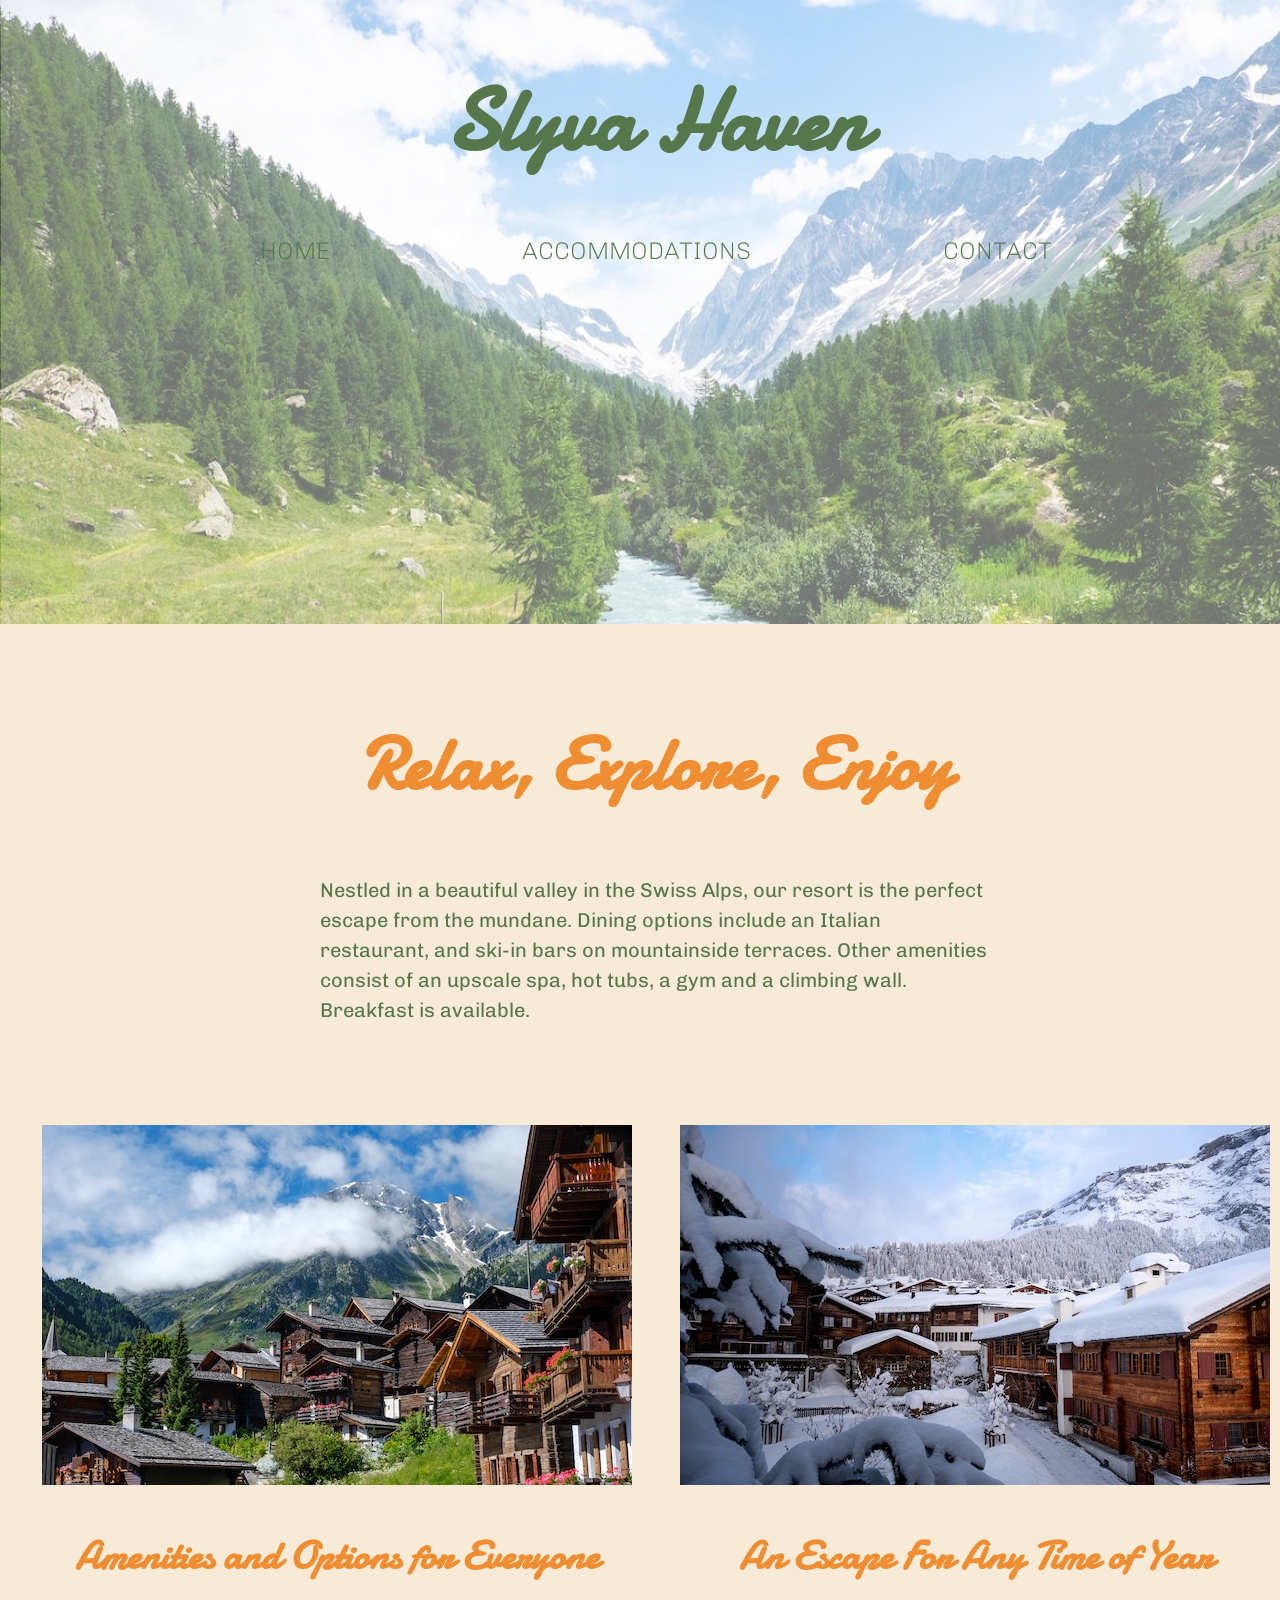
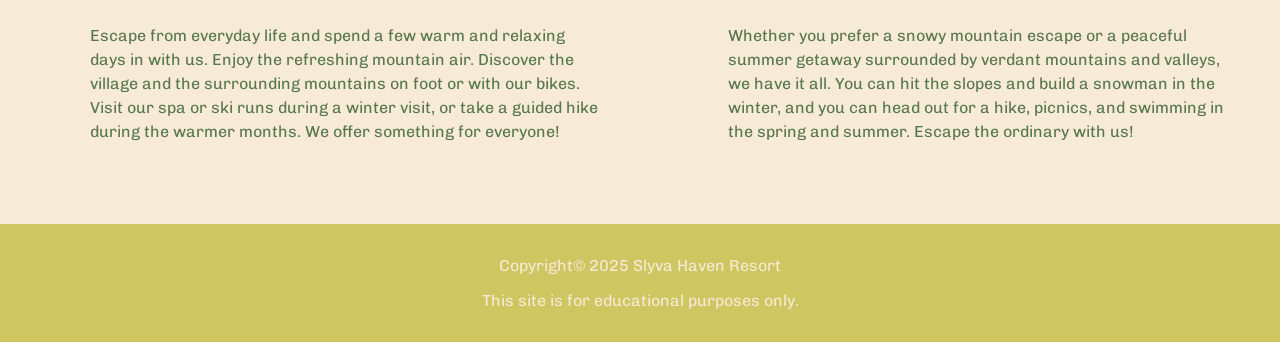
<file: index.html>
<!DOCTYPE html>
<html lang="en">
    <head>
        <meta charset="utf-8">
        <title>GIT 215 Spring 2025 - Saenz Final Project </title>
        <meta name="author" content="Jayda Saenz">
        
        <link rel="icon" href="images/favicon.ico" type="image/x-icon">

        <link rel="preconnect" href="https://fonts.googleapis.com">
        <link rel="preconnect" href="https://fonts.gstatic.com" crossorigin>
        <link href="https://fonts.googleapis.com/css2?family=Chivo:wght@100..900&family=Damion&display=swap" rel="stylesheet">


        <link rel="stylesheet" href="style.css"> 
    </head>

    <body>
        <header class="nav">
            <img src="images/swiss-valley.jpg" alt="Swiss Valley" class="nav-img">
            <div class="nav-content">
                <h1><a href="index.html">Slyva Haven</a></h1>
              <nav>
                <ul>
                  <li><a href="index.html" class="active">HOME</a></li>
                  <li><a href="accom.html">ACCOMMODATIONS</a></li>
                  <li><a href="contact.html" class="active">CONTACT</a></li>
                </ul>
              </nav>
            </div>
          </header>
        <main>
            <section id="intro">
                <h2> Relax, Explore, Enjoy</h2>
                <p> Nestled in a beautiful valley in the Swiss Alps, our resort is the perfect escape from the mundane. Dining options include an Italian restaurant, and ski-in bars on mountainside terraces. Other amenities consist of an upscale spa, hot tubs, a gym and a climbing wall. Breakfast is available.
                </p>
            </section>

           <div>
                <section id="amenities">
                    <img src="images/swiss-chalet.jpg" alt="Swiss Chalet" width="590" height="360">
                    <h3>Amenities and Options for Everyone</h3>
                    <p>Escape from everyday life and spend a few warm and relaxing days in with us. Enjoy the refreshing mountain air. Discover the village and the surrounding mountains on foot or with our bikes. Visit our spa or ski runs during a winter visit, or take a guided hike during the warmer months. We offer something for everyone!
                    </p>
                </section>

                <section id="escape">
                    <img src="images/snowy-chalet.jpg" alt="Snowy Chalet" width="590" height="360">
                    <h3>An Escape For Any Time of Year</h3>
                    <p>Whether you prefer a snowy mountain escape or a peaceful summer getaway surrounded by verdant mountains and valleys, we have it all. You can hit the slopes and build a snowman in the winter, and you can head out for a hike, picnics, and swimming in the spring and summer. Escape the ordinary with us!
                    </p>
                </section>
            </div>
        </main>

        <footer>
            <p>Copyright© 2025 Slyva Haven Resort</p>
            <p>This site is for educational purposes only.</p>
        </footer>
    </body>
</html>
</file>
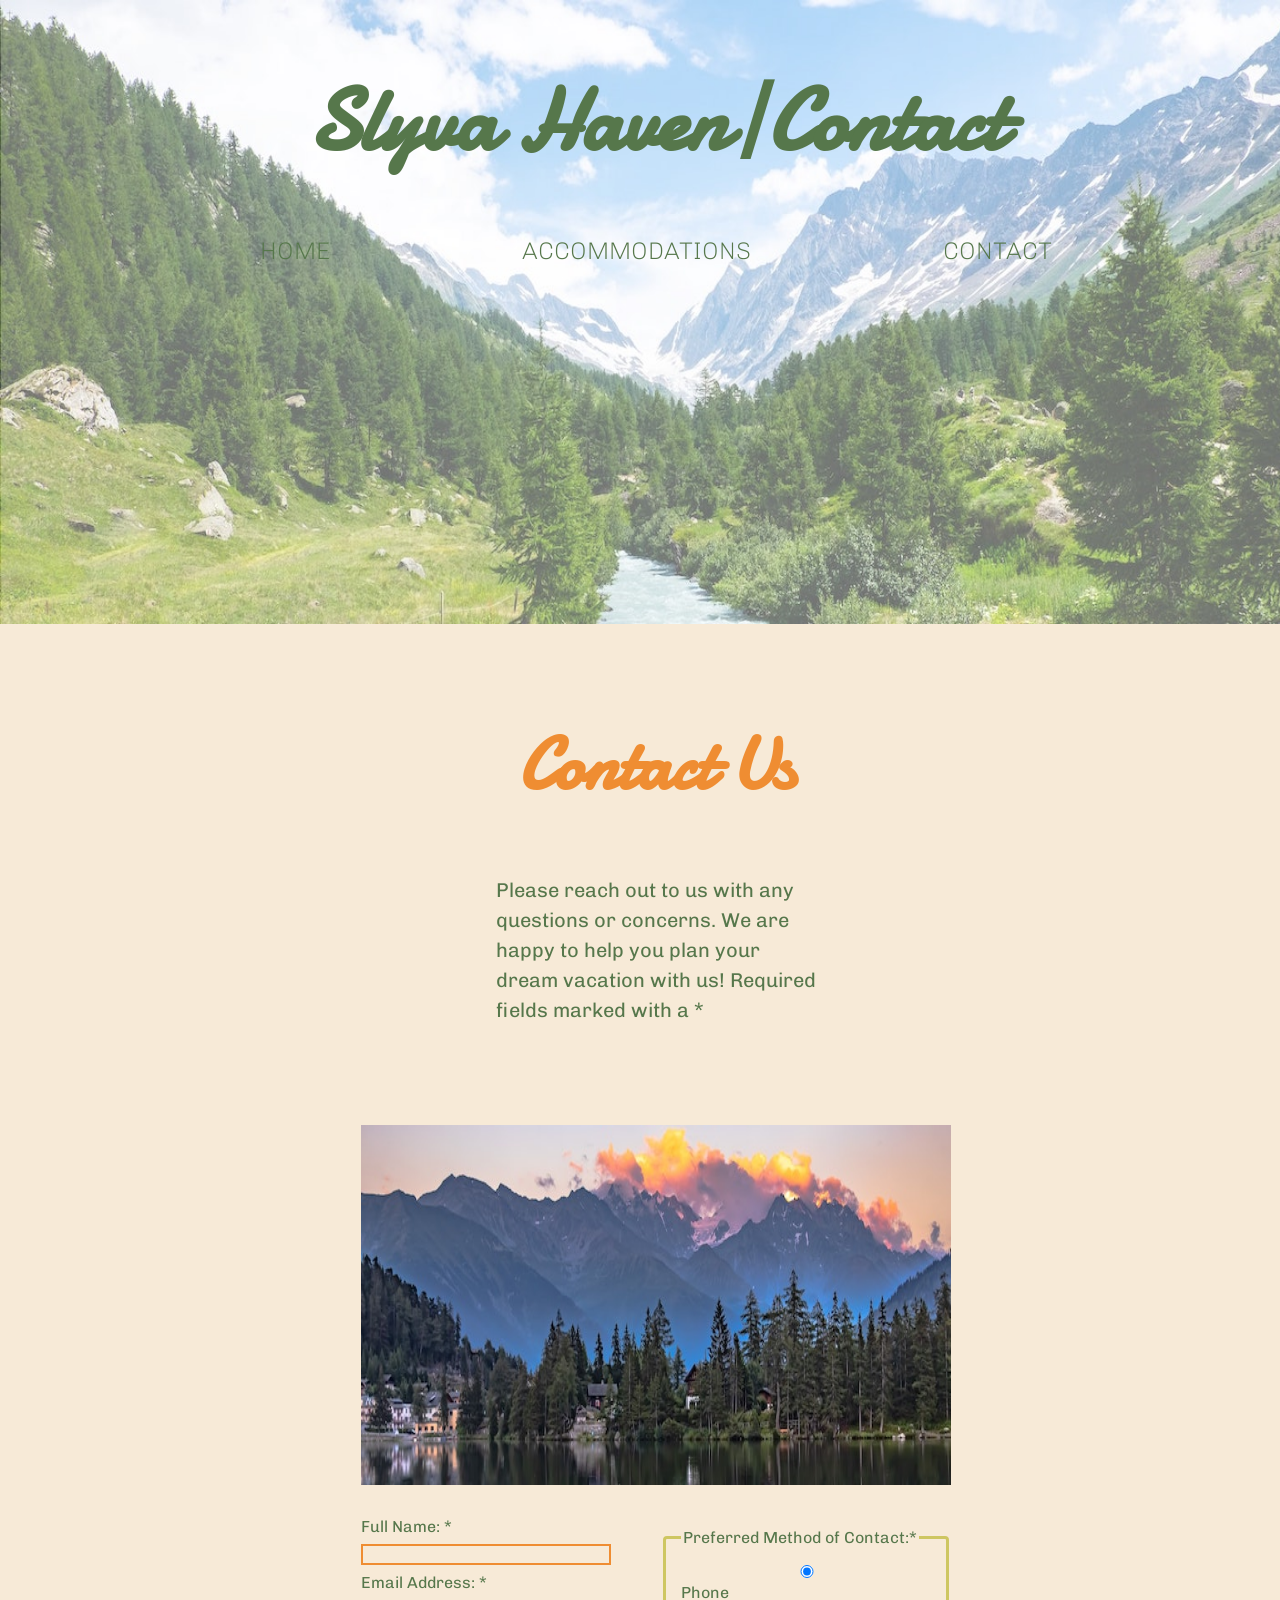
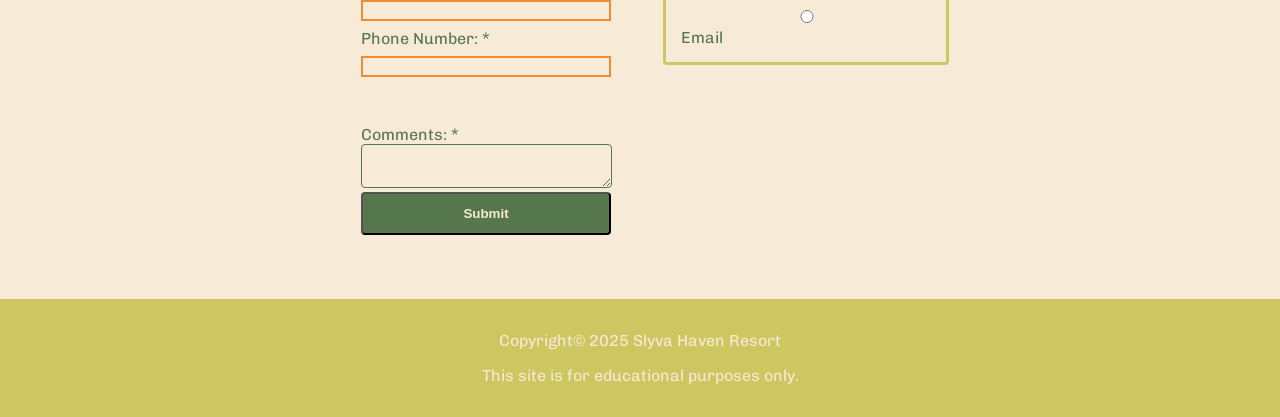
<file: contact.html>
<!DOCTYPE html>
<html lang="en">
    <head>
        <meta charset="utf-8">
        <title>GIT 215 Spring 2025 - Saenz Final Project </title>
        <meta name="author" content="Jayda Saenz">
        
        <link rel="icon" href="images/favicon.ico" type="image/x-icon">

        <link rel="preconnect" href="https://fonts.googleapis.com">
        <link rel="preconnect" href="https://fonts.gstatic.com" crossorigin>
        <link href="https://fonts.googleapis.com/css2?family=Chivo:wght@100..900&family=Damion&display=swap" rel="stylesheet">


        <link rel="stylesheet" href="style.css"> 
    </head>

    <body>
        <header class="nav">
            <img src="images/swiss-valley.jpg" alt="Swiss Valley" class="nav-img">
            <div class="nav-content">
                <h1><a href="index.html">Slyva Haven|Contact</a></h1>
              <nav>
                <ul>
                  <li><a href="index.html" class="active">HOME</a></li>
                  <li><a href="accom.html">ACCOMMODATIONS</a></li>
                  <li><a href="contact.html" class="active">CONTACT</a></li>
                </ul>
              </nav>
            </div>
          </header>
        <main>
            <section id="contact">
            <h2> Contact Us</h2>
            <p> Please reach out to us with any questions or concerns. We are happy to help you plan your dream vacation with us!
                Required fields marked with a *</p>
            <img src="images/swiss-sunset.jpg" alt="Swiss Sunset" width="590" height="360">
            </section>

            <form action="https://wp.zybooks.com/form-viewer.php" method="POST" target="_blank">
                <section id="left">
                    <label for="full-name">Full Name: <span class="required">*</span></label>
                    <input type="text" name="full-name" id="full-name" required>

                    <label for="my-email">Email Address: <span class="required">*</span></label>
                    <input type="email" name="my-email" id="my-email" required>

                    <label for="phone-number">Phone Number: <span class="required">*</span></label>
                    <input type="tel" name="phone-number" id="phone-number" required>
                </section>
                
                <fieldset id="right">
                    <legend>Preferred Method of Contact:<span class="required">*</span></legend>
                    
                    <input type="radio" name="pref-contact" id="telephone" value="telephone" required checked>
                    <label for="telephone">Phone</label>
                                        
                    <input type="radio" name="pref-contact" id="email" value="email">
                    <label for="email">Email</label>
                    
                </fieldset>

                <section id="comments">
                    <label for="my-comments">Comments: <span class="required">*</span></label>
                    <textarea name="my-comments" id="my-comments" required></textarea>

                    <input type="submit" name="my-submit" id="my-submit">
                </section>
            </form>
        </main>

        <footer>
            <p>Copyright© 2025 Slyva Haven Resort</p>
            <p>This site is for educational purposes only.</p>
        </footer>
    </body>
</html>
</file>
<file: style.css>
:root{

    --cream: #f7ead7;
    --orange: #ef8d32; 
    --lt-green: #cec661;
    --dk-green: #56774b;
    --black: #25242e;

    --header-fonts: 'Damion', Arial, serif;
    --secondary-fonts: 'Chivo', Arial, serif;

}

body {
    background-color: var(--cream);
    background-image: url("data:image/svg+xml,%3Csvg xmlns='http://www.w3.org/2000/svg' width='48' height='48' viewBox='0 0 48 48'%3E%3Cg fill='%23ef8d32' fill-opacity='0.1'%3E%3Cpath fill-rule='evenodd' d='M5 3.59L1.46.05.05 1.46 3.59 5 .05 8.54l1.41 1.41L5 6.41l3.54 3.54 1.41-1.41L6.41 5l3.54-3.54L8.54.05 5 3.59zM17 2h24v2H17V2zm0 4h24v2H17V6zM2 17h2v24H2V17zm4 0h2v24H6V17z'/%3E%3C/g%3E%3C/svg%3E");
    width: 1280px;
    margin: 0 auto; 
    /* I COPIED THIS FROM HERO PATTERNS; ONE OF THE LISTED RESOURCES FROM M6 */
}


header, main {
    background-color: var(--cream);
    padding: 2rem 1rem;
    width: 1280px;
    margin: 0 auto;
}

.nav {
    position: relative;
    width: 100%;
    height: 560px; 
    display: flex;
    align-items: flex-start;
    justify-content: center;
}
  
.nav-img {
    position: absolute;
    top: 0;
    left: 0;
    width: 100%;
    height: 100%;
    z-index: 1;
}
  
.nav-content {
    position: relative;
    z-index: 2;
    margin-top: 0.5rem;
    text-align: center;
    color: var(--dk-green);
    display: flex;
    flex-direction: column;
    align-items: center;
}
  
.nav-content h1 > a {
    font-family: var(--header-fonts);
    font-size: 5.5rem;
    margin: 0;
	text-align: center;
    color: var(--dk-green);
    text-decoration: none;
}

.nav-content h1 > a:hover {
    color: var(--orange);
}
  
.nav-content nav ul {
    /*Copied from Google Fonts*/
    font-family: "Chivo", sans-serif;
    font-weight: 100;
    font-style: normal;

    font-size: 0.25rem;
    padding: 0;
    margin: 0 auto;
    display: flex;
    justify-content: center;
    align-items: center;
    list-style: none;
    gap: 10rem;
    padding: 2rem 0;
}
  
.nav-content nav a {
    color: var(--dk-green);
    text-decoration: none;
    font-size: 1.5rem;
    padding: 0.5rem 1rem;
}

nav a:hover {
    color: var(--orange);
    background-color: var(--cream);
    border-radius: 4px;
}
  

h2 {
    font-family: var(--header-fonts);
    font-size: 4.5rem;
    color: var(--orange);
    text-align: center;
}

#intro p {
    font-family: var(--secondary-fonts);
    color: var(--dk-green);
    font-size: 1.25rem;
    text-align: left;
    line-height: 1.5;
    padding: 0 19rem 5rem 19rem;
    
}

main div {
    display: grid;
    grid-row: auto;
	grid-template-columns: auto auto;
    grid-template-rows: auto auto;
    gap: 3rem;
    justify-content: center;
    align-items: center;
    padding: 0 3rem;

}

h3 {
    font-family: var(--header-fonts);
    font-size: 2.5rem;
    color: var(--orange);
    text-align: center;
}

#amenities p {
    font-family: var(--secondary-fonts);
    color: var(--dk-green);
    font-size: 1rem;
    line-height: 1.5;
    margin: 0 2rem 0 3rem;

}

#escape p {
    font-family: var(--secondary-fonts);
    color: var(--dk-green);
    font-size: 1rem;
    line-height: 1.5;
    margin: 0 2rem 0 3rem;
}

#contact p {
    font-family: var(--secondary-fonts);
    color: var(--dk-green);
    font-size: 1.25rem;
    line-height: 1.5;
    text-align: left;
    padding: 0 30rem 5rem 30rem;
    max-width: 590px; 

}

#contact img {
    display: block;
    margin-left: auto;
    margin-right: auto;
}

form {
    padding: 2rem 3rem;
    width: 590px;
    margin: 0 auto;
    display: grid;
    grid-row: auto;
    grid-template-columns: auto auto;
    gap: 3rem;
    justify-content: center;
    align-items: center;
}

#left {
    flex: 1 1 40%;
    width: 250px;
    display: flex;
    flex-direction: column;
    gap: 8px;
}

#right {
    flex: 1 1 50%;
    min-width: 250px;
    display: flex;
    flex-direction: column;
    gap: 5px;
}

fieldset {
    border: 3px solid var(--lt-green);
    padding: 15px;
    border-radius: 4px;
}

#left, #right, #comments label, legend{ 
    font-family: var(--secondary-fonts);
    color: var(--dk-green);
    font-size: 1rem;
}

input:invalid,
textarea:invalid {
  border: 2px var(--orange) solid;
  background-color: var(--cream);
}


input[type="submit"] {
    padding: 12px;
    background-color: var(--dk-green);
    color: var(--cream);
    border-radius: 4px;
    font-weight: bold;
    cursor: pointer;
    width: 250px;
}  

#comments textarea {
    width: 245px;
    border: 1px solid var(--dk-green);
    border-radius: 4px;
    font-family: var(--secondary-fonts);
    color: var(--dk-green);
    font-size: 1rem;  
    
}

#comments textarea:focus {
    outline: none;
    border-color: var(--lt-green);
}

#left input:focus {
    outline: none;
    border-color: var(--lt-green);
}

  
footer {
    background-color: var(--lt-green);
    color: var(--cream);
    font-family: var(--secondary-fonts);
    font-size: 1rem;
    width: 100%; 
    margin: 0 auto;
    text-align: center;
    padding: 1rem 0;
}
</file>
